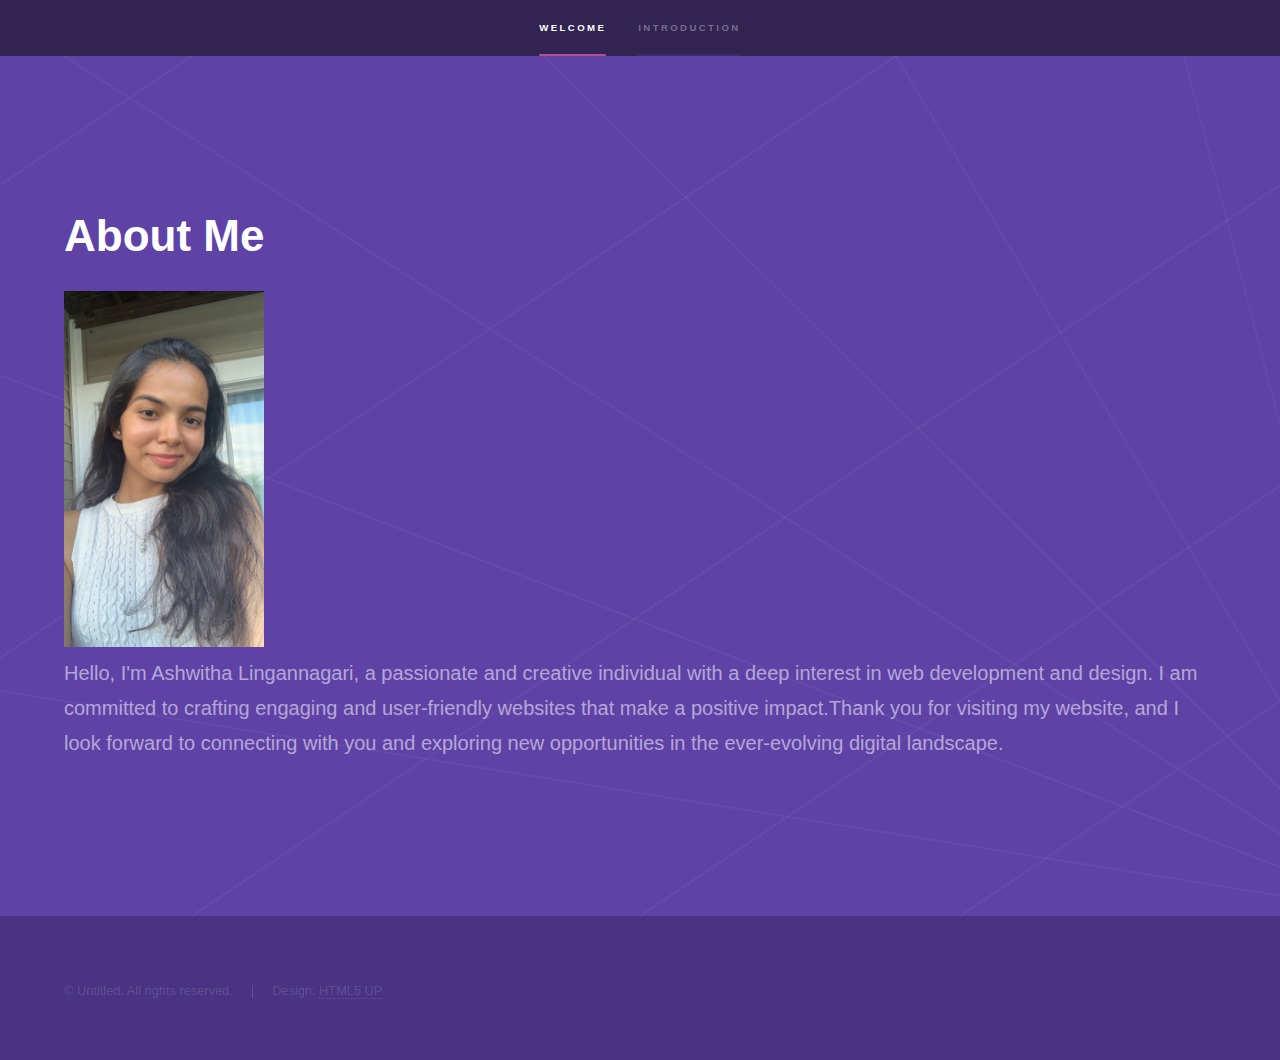
<file: index.html>
<!DOCTYPE HTML>
<html>
	<head>
		<title>My Portfolio</title>
		<meta charset="utf-8" />
		<meta name="viewport" content="width=device-width, initial-scale=1, user-scalable=no" />
		<link rel="stylesheet" href="assets/css/main.css" />
		<noscript><link rel="stylesheet" href="assets/css/noscript.css" /></noscript>
		
	</head>
	<body class="is-preload">

		<!-- Sidebar -->
			<section id="sidebar">
				<div class="inner">
					<nav>
						<ul>
							<li><a href="#intro">Welcome</a></li>
							<li><a href="intoduction.html">Introduction</a></li>

						</ul>
					</nav>
				</div>
			</section>
			

		<!-- Wrapper -->
			<div id="wrapper">

				<!-- Intro -->
					<section id="intro" class="wrapper style1 fullscreen fade-up">
						<div class="inner">
							<h1>About Me </h1>
							<img src="images/MyPic.jpeg" alt="My Picture" width="200" >
							<p>Hello, I'm Ashwitha Lingannagari, a passionate and creative individual with a deep interest in web development and design. I am committed to crafting engaging and user-friendly websites that make a positive impact.Thank you for visiting my website, and I look forward to connecting with you and exploring new opportunities in the ever-evolving digital landscape.</p>
							
							<!-- <ul class="actions">
								<li><a href="intoduction.html" class="button scrolly">My Intro</a></li>
							</ul> -->
						</div>
					</section>

				<!-- One -->
					
				

		<!-- Footer -->
			<footer id="footer" class="wrapper style1-alt">
				<div class="inner">
					<ul class="menu">
						<li>&copy; Untitled. All rights reserved.</li><li>Design: <a href="http://html5up.net">HTML5 UP</a></li>
					</ul>
				</div>
			</footer>

		<!-- Scripts -->
			<script src="assets/js/jquery.min.js"></script>
			<script src="assets/js/jquery.scrollex.min.js"></script>
			<script src="assets/js/jquery.scrolly.min.js"></script>
			<script src="assets/js/browser.min.js"></script>
			<script src="assets/js/breakpoints.min.js"></script>
			<script src="assets/js/util.js"></script>
			<script src="assets/js/main.js"></script>

	</body>
</html>
</file>
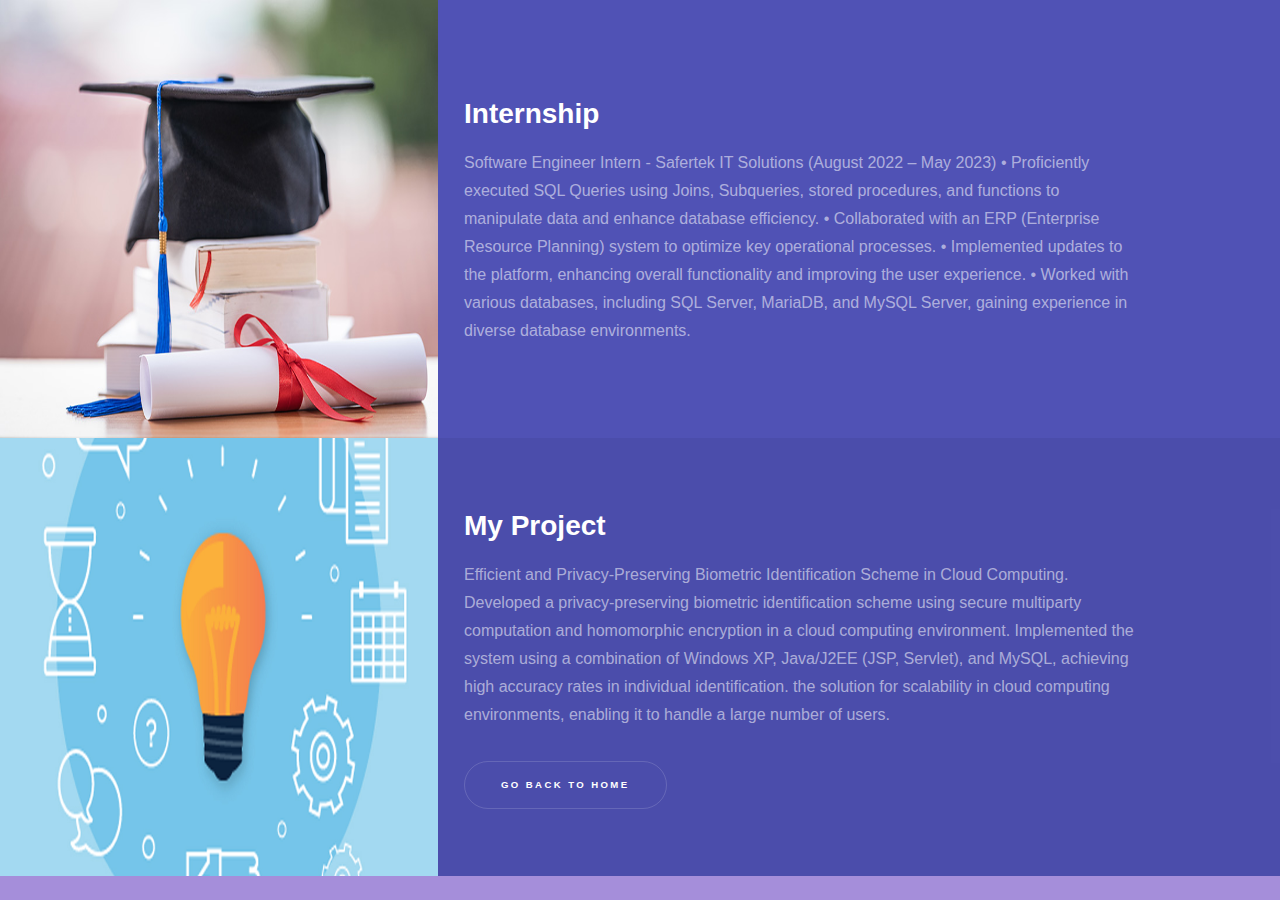
<file: intoduction.html>
<!DOCTYPE html>
<html lang="en">
<head>
    <meta charset="UTF-8">
    <meta name="viewport" content="width=device-width, initial-scale=1.0">
    <link rel="stylesheet" href="assets/css/main.css" />
    <title>My Intro</title>
</head>
<body>
    <section id="one" class="wrapper style2 spotlights">
        <section>
            <a href="#" class="image"><img src="images/image1.jpg" alt="" data-position="center center" /></a>
            <div class="content">
                <div class="inner">
                    <h2>Internship</h2>
                    <p>Software Engineer Intern - Safertek IT Solutions (August 2022 – May 2023)
                        •	Proficiently executed SQL Queries using Joins, Subqueries, stored procedures, and functions to manipulate data and enhance database efficiency.
                        •	Collaborated with an ERP (Enterprise Resource Planning) system to optimize key operational processes.
                        •	Implemented updates to the platform, enhancing overall functionality and improving the user experience.
                        •	Worked with various databases, including SQL Server, MariaDB, and MySQL Server, gaining experience in diverse database environments.
                        </p>
                 
                        
                </div>
            </div>
        </section>
        <section>
            <a href="#" class="image"><img src="images/image2.jpg" alt="" data-position="top center" /></a>
            <div class="content">
                <div class="inner">
                    <h2>My Project</h2>
                    <p>Efficient and Privacy-Preserving Biometric Identification Scheme in Cloud Computing.
                    Developed a privacy-preserving biometric identification scheme using secure multiparty computation and homomorphic encryption in a cloud computing environment.
                    Implemented the system using a combination of Windows XP, Java/J2EE (JSP, Servlet), and MySQL, achieving high accuracy rates in individual identification.
                    the solution for scalability in cloud computing environments, enabling it to handle a large number of users. </p>
                       
                    
                </div>
               <!-- <p><a href="index.html">Go back to Home</a></p> -->
                <ul class="actions">
                    <li><a href="index.html" class="button scrolly">Go back to Home</a></li>
                </ul>
            </div>
        </section>
    </section>


</body>
</html>
</file>
<file: assets/css/noscript.css>
/*
	Hyperspace by HTML5 UP
	html5up.net | @ajlkn
	Free for personal and commercial use under the CCA 3.0 license (html5up.net/license)
*/

/* Spotlights */

	.spotlights > section > .image:before {
		opacity: 0 !important;
	}

	.spotlights > section > .content > .inner {
		-moz-transform: none !important;
		-webkit-transform: none !important;
		-ms-transform: none !important;
		transform: none !important;
		opacity: 1 !important;
	}

/* Wrapper */

	.wrapper > .inner {
		opacity: 1 !important;
		-moz-transform: none !important;
		-webkit-transform: none !important;
		-ms-transform: none !important;
		transform: none !important;
	}

/* Sidebar */

	#sidebar > .inner {
		opacity: 1 !important;
	}

	#sidebar nav > ul > li {
		-moz-transform: none !important;
		-webkit-transform: none !important;
		-ms-transform: none !important;
		transform: none !important;
		opacity: 1 !important;
	}
</file>
<file: assets/css/main.css>
@import url(fontawesome-all.min.css);

/*
	Hyperspace by HTML5 UP
	html5up.net | @ajlkn
	Free for personal and commercial use under the CCA 3.0 license (html5up.net/license)
*/

html, body, div, span, applet, object,
iframe, h1, h2, h3, h4, h5, h6, p, blockquote,
pre, a, abbr, acronym, address, big, cite,
code, del, dfn, em, img, ins, kbd, q, s, samp,
small, strike, strong, sub, sup, tt, var, b,
u, i, center, dl, dt, dd, ol, ul, li, fieldset,
form, label, legend, table, caption, tbody,
tfoot, thead, tr, th, td, article, aside,
canvas, details, embed, figure, figcaption,
footer, header, hgroup, menu, nav, output, ruby,
section, summary, time, mark, audio, video {
	margin: 0;
	padding: 0;
	border: 0;
	font-size: 100%;
	font: inherit;
	vertical-align: baseline;}

article, aside, details, figcaption, figure,
footer, header, hgroup, menu, nav, section {
	display: block;}

body {
	line-height: 1;
}

ol, ul {
	list-style: none;
}

blockquote, q {
	quotes: none;
}

	blockquote:before, blockquote:after, q:before, q:after {
		content: '';
		content: none;
	}

table {
	border-collapse: collapse;
	border-spacing: 0;
}

body {
	-webkit-text-size-adjust: none;
}

mark {
	background-color: transparent;
	color: inherit;
}

input::-moz-focus-inner {
	border: 0;
	padding: 0;
}

input, select, textarea {
	-moz-appearance: none;
	-webkit-appearance: none;
	-ms-appearance: none;
	appearance: none;
}

/* Basic */

	@-ms-viewport {
		width: device-width;
	}

	body {
		-ms-overflow-style: scrollbar;
	}

	@media screen and (max-width: 480px) {

		html, body {
			min-width: 320px;
		}

	}

	html {
		box-sizing: border-box;
	}

	*, *:before, *:after {
		box-sizing: inherit;
	}

	body {
		background: #a58eda;
	}

		body.is-preload *, body.is-preload *:before, body.is-preload *:after {
			-moz-animation: none !important;
			-webkit-animation: none !important;
			-ms-animation: none !important;
			animation: none !important;
			-moz-transition: none !important;
			-webkit-transition: none !important;
			-ms-transition: none !important;
			transition: none !important;
		}

/* Type */

	body, input, select, textarea {
		color: rgba(255, 255, 255, 0.55);
		font-family: Arial, Helvetica, sans-serif;
		font-size: 16.5pt;
		font-weight: normal;
		line-height: 1.75;
	}

		@media screen and (max-width: 1680px) {

			body, input, select, textarea {
				font-size: 13pt;
			}

		}

		@media screen and (max-width: 1280px) {

			body, input, select, textarea {
				font-size: 12pt;
			}

		}

		@media screen and (max-width: 360px) {

			body, input, select, textarea {
				font-size: 11pt;
			}

		}

	a {
		-moz-transition: color 0.2s ease, border-bottom-color 0.2s ease;
		-webkit-transition: color 0.2s ease, border-bottom-color 0.2s ease;
		-ms-transition: color 0.2s ease, border-bottom-color 0.2s ease;
		transition: color 0.2s ease, border-bottom-color 0.2s ease;
		border-bottom: dotted 1px rgba(255, 255, 255, 0.35);
		color: inherit;
		text-decoration: none;
	}

		a:hover {
			border-bottom-color: transparent;
			color: #ffffff;
		}

	strong, b {
		color: #ffffff;
		font-weight: bold;
	}

	em, i {
		font-style: italic;
	}

	p {
		margin: 0 0 2em 0;
	}

	h1, h2, h3, h4, h5, h6 {
		color: #ffffff;
		font-weight: bold;
		line-height: 1.5;
		margin: 0 0 0.5em 0;
	}

		h1 a, h2 a, h3 a, h4 a, h5 a, h6 a {
			color: inherit;
			text-decoration: none;
		}

	h1 {
		font-size: 2.75em;
	}

		h1.major {
			margin: 0 0 1.3em 0;
			position: relative;
			padding-bottom: 0.35em;
		}

			h1.major:after {
				background-image: -moz-linear-gradient(to right, #5e42a6, #b74e91);
				background-image: -webkit-linear-gradient(to right, #5e42a6, #b74e91);
				background-image: -ms-linear-gradient(to right, #5e42a6, #b74e91);
				background-image: linear-gradient(to right, #5e42a6, #b74e91);
				-moz-transition: max-width 0.2s ease;
				-webkit-transition: max-width 0.2s ease;
				-ms-transition: max-width 0.2s ease;
				transition: max-width 0.2s ease;
				border-radius: 0.2em;
				bottom: 0;
				content: '';
				height: 0.05em;
				position: absolute;
				right: 0;
				width: 100%;
			}

	h2 {
		font-size: 1.75em;
	}

	h3 {
		font-size: 1.1em;
	}

	h4 {
		font-size: 1em;
	}

	h5 {
		font-size: 0.8em;
	}

	h6 {
		font-size: 0.6em;
	}

	@media screen and (max-width: 736px) {

		h1 {
			font-size: 2em;
		}

		h2 {
			font-size: 1.25em;
		}

		h3 {
			font-size: 1em;
		}

		h4 {
			font-size: 0.8em;
		}

		h5 {
			font-size: 0.6em;
		}

		h6 {
			font-size: 0.6em;
		}

	}

	sub {
		font-size: 0.8em;
		position: relative;
		top: 0.5em;
	}

	sup {
		font-size: 0.8em;
		position: relative;
		top: -0.5em;
	}

	blockquote {
		border-left: solid 4px rgba(255, 255, 255, 0.15);
		font-style: italic;
		margin: 0 0 2em 0;
		padding: 0.5em 0 0.5em 2em;
	}

	code {
		background: rgba(255, 255, 255, 0.05);
		border-radius: 0.25em;
		border: solid 1px rgba(255, 255, 255, 0.15);
		font-family: "Courier New", monospace;
		font-size: 0.9em;
		margin: 0 0.25em;
		padding: 0.25em 0.65em;
	}

	pre {
		-webkit-overflow-scrolling: touch;
		font-family: "Courier New", monospace;
		font-size: 0.9em;
		margin: 0 0 2em 0;
	}

		pre code {
			display: block;
			line-height: 1.75em;
			padding: 1em 1.5em;
			overflow-x: auto;
		}

	hr {
		border: 0;
		border-bottom: solid 1px rgba(255, 255, 255, 0.15);
		margin: 2em 0;
	}

		hr.major {
			margin: 3em 0;
		}

	.align-left {
		text-align: left;
	}

	.align-center {
		text-align: center;
	}

	.align-right {
		text-align: right;
	}

/* Row */

	.row {
		display: flex;
		flex-wrap: wrap;
		box-sizing: border-box;
		align-items: stretch;
	}

		.row > * {
			box-sizing: border-box;
		}

		.row.gtr-uniform > * > :last-child {
			margin-bottom: 0;
		}

		.row.aln-left {
			justify-content: flex-start;
		}

		.row.aln-center {
			justify-content: center;
		}

		.row.aln-right {
			justify-content: flex-end;
		}

		.row.aln-top {
			align-items: flex-start;
		}

		.row.aln-middle {
			align-items: center;
		}

		.row.aln-bottom {
			align-items: flex-end;
		}

		.row > .imp {
			order: -1;
		}

		.row > .col-1 {
			width: 8.33333%;
		}

		.row > .off-1 {
			margin-left: 8.33333%;
		}

		.row > .col-2 {
			width: 16.66667%;
		}

		.row > .off-2 {
			margin-left: 16.66667%;
		}

		.row > .col-3 {
			width: 25%;
		}

		.row > .off-3 {
			margin-left: 25%;
		}

		.row > .col-4 {
			width: 33.33333%;
		}

		.row > .off-4 {
			margin-left: 33.33333%;
		}

		.row > .col-5 {
			width: 41.66667%;
		}

		.row > .off-5 {
			margin-left: 41.66667%;
		}

		.row > .col-6 {
			width: 50%;
		}

		.row > .off-6 {
			margin-left: 50%;
		}

		.row > .col-7 {
			width: 58.33333%;
		}

		.row > .off-7 {
			margin-left: 58.33333%;
		}

		.row > .col-8 {
			width: 66.66667%;
		}

		.row > .off-8 {
			margin-left: 66.66667%;
		}

		.row > .col-9 {
			width: 75%;
		}

		.row > .off-9 {
			margin-left: 75%;
		}

		.row > .col-10 {
			width: 83.33333%;
		}

		.row > .off-10 {
			margin-left: 83.33333%;
		}

		.row > .col-11 {
			width: 91.66667%;
		}

		.row > .off-11 {
			margin-left: 91.66667%;
		}

		.row > .col-12 {
			width: 100%;
		}

		.row > .off-12 {
			margin-left: 100%;
		}

		.row.gtr-0 {
			margin-top: 0;
			margin-left: 0em;
		}

			.row.gtr-0 > * {
				padding: 0 0 0 0em;
			}

			.row.gtr-0.gtr-uniform {
				margin-top: 0em;
			}

				.row.gtr-0.gtr-uniform > * {
					padding-top: 0em;
				}

		.row.gtr-25 {
			margin-top: 0;
			margin-left: -0.375em;
		}

			.row.gtr-25 > * {
				padding: 0 0 0 0.375em;
			}

			.row.gtr-25.gtr-uniform {
				margin-top: -0.375em;
			}

				.row.gtr-25.gtr-uniform > * {
					padding-top: 0.375em;
				}

		.row.gtr-50 {
			margin-top: 0;
			margin-left: -0.75em;
		}

			.row.gtr-50 > * {
				padding: 0 0 0 0.75em;
			}

			.row.gtr-50.gtr-uniform {
				margin-top: -0.75em;
			}

				.row.gtr-50.gtr-uniform > * {
					padding-top: 0.75em;
				}

		.row {
			margin-top: 0;
			margin-left: -1.5em;
		}

			.row > * {
				padding: 0 0 0 1.5em;
			}

			.row.gtr-uniform {
				margin-top: -1.5em;
			}

				.row.gtr-uniform > * {
					padding-top: 1.5em;
				}

		.row.gtr-150 {
			margin-top: 0;
			margin-left: -2.25em;
		}

			.row.gtr-150 > * {
				padding: 0 0 0 2.25em;
			}

			.row.gtr-150.gtr-uniform {
				margin-top: -2.25em;
			}

				.row.gtr-150.gtr-uniform > * {
					padding-top: 2.25em;
				}

		.row.gtr-200 {
			margin-top: 0;
			margin-left: -3em;
		}

			.row.gtr-200 > * {
				padding: 0 0 0 3em;
			}

			.row.gtr-200.gtr-uniform {
				margin-top: -3em;
			}

				.row.gtr-200.gtr-uniform > * {
					padding-top: 3em;
				}

		@media screen and (max-width: 1680px) {

			.row {
				display: flex;
				flex-wrap: wrap;
				box-sizing: border-box;
				align-items: stretch;
			}

				.row > * {
					box-sizing: border-box;
				}

				.row.gtr-uniform > * > :last-child {
					margin-bottom: 0;
				}

				.row.aln-left {
					justify-content: flex-start;
				}

				.row.aln-center {
					justify-content: center;
				}

				.row.aln-right {
					justify-content: flex-end;
				}

				.row.aln-top {
					align-items: flex-start;
				}

				.row.aln-middle {
					align-items: center;
				}

				.row.aln-bottom {
					align-items: flex-end;
				}

				.row > .imp-xlarge {
					order: -1;
				}

				.row > .col-1-xlarge {
					width: 8.33333%;
				}

				.row > .off-1-xlarge {
					margin-left: 8.33333%;
				}

				.row > .col-2-xlarge {
					width: 16.66667%;
				}

				.row > .off-2-xlarge {
					margin-left: 16.66667%;
				}

				.row > .col-3-xlarge {
					width: 25%;
				}

				.row > .off-3-xlarge {
					margin-left: 25%;
				}

				.row > .col-4-xlarge {
					width: 33.33333%;
				}

				.row > .off-4-xlarge {
					margin-left: 33.33333%;
				}

				.row > .col-5-xlarge {
					width: 41.66667%;
				}

				.row > .off-5-xlarge {
					margin-left: 41.66667%;
				}

				.row > .col-6-xlarge {
					width: 50%;
				}

				.row > .off-6-xlarge {
					margin-left: 50%;
				}

				.row > .col-7-xlarge {
					width: 58.33333%;
				}

				.row > .off-7-xlarge {
					margin-left: 58.33333%;
				}

				.row > .col-8-xlarge {
					width: 66.66667%;
				}

				.row > .off-8-xlarge {
					margin-left: 66.66667%;
				}

				.row > .col-9-xlarge {
					width: 75%;
				}

				.row > .off-9-xlarge {
					margin-left: 75%;
				}

				.row > .col-10-xlarge {
					width: 83.33333%;
				}

				.row > .off-10-xlarge {
					margin-left: 83.33333%;
				}

				.row > .col-11-xlarge {
					width: 91.66667%;
				}

				.row > .off-11-xlarge {
					margin-left: 91.66667%;
				}

				.row > .col-12-xlarge {
					width: 100%;
				}

				.row > .off-12-xlarge {
					margin-left: 100%;
				}

				.row.gtr-0 {
					margin-top: 0;
					margin-left: 0em;
				}

					.row.gtr-0 > * {
						padding: 0 0 0 0em;
					}

					.row.gtr-0.gtr-uniform {
						margin-top: 0em;
					}

						.row.gtr-0.gtr-uniform > * {
							padding-top: 0em;
						}

				.row.gtr-25 {
					margin-top: 0;
					margin-left: -0.375em;
				}

					.row.gtr-25 > * {
						padding: 0 0 0 0.375em;
					}

					.row.gtr-25.gtr-uniform {
						margin-top: -0.375em;
					}

						.row.gtr-25.gtr-uniform > * {
							padding-top: 0.375em;
						}

				.row.gtr-50 {
					margin-top: 0;
					margin-left: -0.75em;
				}

					.row.gtr-50 > * {
						padding: 0 0 0 0.75em;
					}

					.row.gtr-50.gtr-uniform {
						margin-top: -0.75em;
					}

						.row.gtr-50.gtr-uniform > * {
							padding-top: 0.75em;
						}

				.row {
					margin-top: 0;
					margin-left: -1.5em;
				}

					.row > * {
						padding: 0 0 0 1.5em;
					}

					.row.gtr-uniform {
						margin-top: -1.5em;
					}

						.row.gtr-uniform > * {
							padding-top: 1.5em;
						}

				.row.gtr-150 {
					margin-top: 0;
					margin-left: -2.25em;
				}

					.row.gtr-150 > * {
						padding: 0 0 0 2.25em;
					}

					.row.gtr-150.gtr-uniform {
						margin-top: -2.25em;
					}

						.row.gtr-150.gtr-uniform > * {
							padding-top: 2.25em;
						}

				.row.gtr-200 {
					margin-top: 0;
					margin-left: -3em;
				}

					.row.gtr-200 > * {
						padding: 0 0 0 3em;
					}

					.row.gtr-200.gtr-uniform {
						margin-top: -3em;
					}

						.row.gtr-200.gtr-uniform > * {
							padding-top: 3em;
						}

		}

		@media screen and (max-width: 1280px) {

			.row {
				display: flex;
				flex-wrap: wrap;
				box-sizing: border-box;
				align-items: stretch;
			}

				.row > * {
					box-sizing: border-box;
				}

				.row.gtr-uniform > * > :last-child {
					margin-bottom: 0;
				}

				.row.aln-left {
					justify-content: flex-start;
				}

				.row.aln-center {
					justify-content: center;
				}

				.row.aln-right {
					justify-content: flex-end;
				}

				.row.aln-top {
					align-items: flex-start;
				}

				.row.aln-middle {
					align-items: center;
				}

				.row.aln-bottom {
					align-items: flex-end;
				}

				.row > .imp-large {
					order: -1;
				}

				.row > .col-1-large {
					width: 8.33333%;
				}

				.row > .off-1-large {
					margin-left: 8.33333%;
				}

				.row > .col-2-large {
					width: 16.66667%;
				}

				.row > .off-2-large {
					margin-left: 16.66667%;
				}

				.row > .col-3-large {
					width: 25%;
				}

				.row > .off-3-large {
					margin-left: 25%;
				}

				.row > .col-4-large {
					width: 33.33333%;
				}

				.row > .off-4-large {
					margin-left: 33.33333%;
				}

				.row > .col-5-large {
					width: 41.66667%;
				}

				.row > .off-5-large {
					margin-left: 41.66667%;
				}

				.row > .col-6-large {
					width: 50%;
				}

				.row > .off-6-large {
					margin-left: 50%;
				}

				.row > .col-7-large {
					width: 58.33333%;
				}

				.row > .off-7-large {
					margin-left: 58.33333%;
				}

				.row > .col-8-large {
					width: 66.66667%;
				}

				.row > .off-8-large {
					margin-left: 66.66667%;
				}

				.row > .col-9-large {
					width: 75%;
				}

				.row > .off-9-large {
					margin-left: 75%;
				}

				.row > .col-10-large {
					width: 83.33333%;
				}

				.row > .off-10-large {
					margin-left: 83.33333%;
				}

				.row > .col-11-large {
					width: 91.66667%;
				}

				.row > .off-11-large {
					margin-left: 91.66667%;
				}

				.row > .col-12-large {
					width: 100%;
				}

				.row > .off-12-large {
					margin-left: 100%;
				}

				.row.gtr-0 {
					margin-top: 0;
					margin-left: 0em;
				}

					.row.gtr-0 > * {
						padding: 0 0 0 0em;
					}

					.row.gtr-0.gtr-uniform {
						margin-top: 0em;
					}

						.row.gtr-0.gtr-uniform > * {
							padding-top: 0em;
						}

				.row.gtr-25 {
					margin-top: 0;
					margin-left: -0.375em;
				}

					.row.gtr-25 > * {
						padding: 0 0 0 0.375em;
					}

					.row.gtr-25.gtr-uniform {
						margin-top: -0.375em;
					}

						.row.gtr-25.gtr-uniform > * {
							padding-top: 0.375em;
						}

				.row.gtr-50 {
					margin-top: 0;
					margin-left: -0.75em;
				}

					.row.gtr-50 > * {
						padding: 0 0 0 0.75em;
					}

					.row.gtr-50.gtr-uniform {
						margin-top: -0.75em;
					}

						.row.gtr-50.gtr-uniform > * {
							padding-top: 0.75em;
						}

				.row {
					margin-top: 0;
					margin-left: -1.5em;
				}

					.row > * {
						padding: 0 0 0 1.5em;
					}

					.row.gtr-uniform {
						margin-top: -1.5em;
					}

						.row.gtr-uniform > * {
							padding-top: 1.5em;
						}

				.row.gtr-150 {
					margin-top: 0;
					margin-left: -2.25em;
				}

					.row.gtr-150 > * {
						padding: 0 0 0 2.25em;
					}

					.row.gtr-150.gtr-uniform {
						margin-top: -2.25em;
					}

						.row.gtr-150.gtr-uniform > * {
							padding-top: 2.25em;
						}

				.row.gtr-200 {
					margin-top: 0;
					margin-left: -3em;
				}

					.row.gtr-200 > * {
						padding: 0 0 0 3em;
					}

					.row.gtr-200.gtr-uniform {
						margin-top: -3em;
					}

						.row.gtr-200.gtr-uniform > * {
							padding-top: 3em;
						}

		}

		@media screen and (max-width: 980px) {

			.row {
				display: flex;
				flex-wrap: wrap;
				box-sizing: border-box;
				align-items: stretch;
			}

				.row > * {
					box-sizing: border-box;
				}

				.row.gtr-uniform > * > :last-child {
					margin-bottom: 0;
				}

				.row.aln-left {
					justify-content: flex-start;
				}

				.row.aln-center {
					justify-content: center;
				}

				.row.aln-right {
					justify-content: flex-end;
				}

				.row.aln-top {
					align-items: flex-start;
				}

				.row.aln-middle {
					align-items: center;
				}

				.row.aln-bottom {
					align-items: flex-end;
				}

				.row > .imp-medium {
					order: -1;
				}

				.row > .col-1-medium {
					width: 8.33333%;
				}

				.row > .off-1-medium {
					margin-left: 8.33333%;
				}

				.row > .col-2-medium {
					width: 16.66667%;
				}

				.row > .off-2-medium {
					margin-left: 16.66667%;
				}

				.row > .col-3-medium {
					width: 25%;
				}

				.row > .off-3-medium {
					margin-left: 25%;
				}

				.row > .col-4-medium {
					width: 33.33333%;
				}

				.row > .off-4-medium {
					margin-left: 33.33333%;
				}

				.row > .col-5-medium {
					width: 41.66667%;
				}

				.row > .off-5-medium {
					margin-left: 41.66667%;
				}

				.row > .col-6-medium {
					width: 50%;
				}

				.row > .off-6-medium {
					margin-left: 50%;
				}

				.row > .col-7-medium {
					width: 58.33333%;
				}

				.row > .off-7-medium {
					margin-left: 58.33333%;
				}

				.row > .col-8-medium {
					width: 66.66667%;
				}

				.row > .off-8-medium {
					margin-left: 66.66667%;
				}

				.row > .col-9-medium {
					width: 75%;
				}

				.row > .off-9-medium {
					margin-left: 75%;
				}

				.row > .col-10-medium {
					width: 83.33333%;
				}

				.row > .off-10-medium {
					margin-left: 83.33333%;
				}

				.row > .col-11-medium {
					width: 91.66667%;
				}

				.row > .off-11-medium {
					margin-left: 91.66667%;
				}

				.row > .col-12-medium {
					width: 100%;
				}

				.row > .off-12-medium {
					margin-left: 100%;
				}

				.row.gtr-0 {
					margin-top: 0;
					margin-left: 0em;
				}

					.row.gtr-0 > * {
						padding: 0 0 0 0em;
					}

					.row.gtr-0.gtr-uniform {
						margin-top: 0em;
					}

						.row.gtr-0.gtr-uniform > * {
							padding-top: 0em;
						}

				.row.gtr-25 {
					margin-top: 0;
					margin-left: -0.375em;
				}

					.row.gtr-25 > * {
						padding: 0 0 0 0.375em;
					}

					.row.gtr-25.gtr-uniform {
						margin-top: -0.375em;
					}

						.row.gtr-25.gtr-uniform > * {
							padding-top: 0.375em;
						}

				.row.gtr-50 {
					margin-top: 0;
					margin-left: -0.75em;
				}

					.row.gtr-50 > * {
						padding: 0 0 0 0.75em;
					}

					.row.gtr-50.gtr-uniform {
						margin-top: -0.75em;
					}

						.row.gtr-50.gtr-uniform > * {
							padding-top: 0.75em;
						}

				.row {
					margin-top: 0;
					margin-left: -1.5em;
				}

					.row > * {
						padding: 0 0 0 1.5em;
					}

					.row.gtr-uniform {
						margin-top: -1.5em;
					}

						.row.gtr-uniform > * {
							padding-top: 1.5em;
						}

				.row.gtr-150 {
					margin-top: 0;
					margin-left: -2.25em;
				}

					.row.gtr-150 > * {
						padding: 0 0 0 2.25em;
					}

					.row.gtr-150.gtr-uniform {
						margin-top: -2.25em;
					}

						.row.gtr-150.gtr-uniform > * {
							padding-top: 2.25em;
						}

				.row.gtr-200 {
					margin-top: 0;
					margin-left: -3em;
				}

					.row.gtr-200 > * {
						padding: 0 0 0 3em;
					}

					.row.gtr-200.gtr-uniform {
						margin-top: -3em;
					}

						.row.gtr-200.gtr-uniform > * {
							padding-top: 3em;
						}

		}

		@media screen and (max-width: 736px) {

			.row {
				display: flex;
				flex-wrap: wrap;
				box-sizing: border-box;
				align-items: stretch;
			}

				.row > * {
					box-sizing: border-box;
				}

				.row.gtr-uniform > * > :last-child {
					margin-bottom: 0;
				}

				.row.aln-left {
					justify-content: flex-start;
				}

				.row.aln-center {
					justify-content: center;
				}

				.row.aln-right {
					justify-content: flex-end;
				}

				.row.aln-top {
					align-items: flex-start;
				}

				.row.aln-middle {
					align-items: center;
				}

				.row.aln-bottom {
					align-items: flex-end;
				}

				.row > .imp-small {
					order: -1;
				}

				.row > .col-1-small {
					width: 8.33333%;
				}

				.row > .off-1-small {
					margin-left: 8.33333%;
				}

				.row > .col-2-small {
					width: 16.66667%;
				}

				.row > .off-2-small {
					margin-left: 16.66667%;
				}

				.row > .col-3-small {
					width: 25%;
				}

				.row > .off-3-small {
					margin-left: 25%;
				}

				.row > .col-4-small {
					width: 33.33333%;
				}

				.row > .off-4-small {
					margin-left: 33.33333%;
				}

				.row > .col-5-small {
					width: 41.66667%;
				}

				.row > .off-5-small {
					margin-left: 41.66667%;
				}

				.row > .col-6-small {
					width: 50%;
				}

				.row > .off-6-small {
					margin-left: 50%;
				}

				.row > .col-7-small {
					width: 58.33333%;
				}

				.row > .off-7-small {
					margin-left: 58.33333%;
				}

				.row > .col-8-small {
					width: 66.66667%;
				}

				.row > .off-8-small {
					margin-left: 66.66667%;
				}

				.row > .col-9-small {
					width: 75%;
				}

				.row > .off-9-small {
					margin-left: 75%;
				}

				.row > .col-10-small {
					width: 83.33333%;
				}

				.row > .off-10-small {
					margin-left: 83.33333%;
				}

				.row > .col-11-small {
					width: 91.66667%;
				}

				.row > .off-11-small {
					margin-left: 91.66667%;
				}

				.row > .col-12-small {
					width: 100%;
				}

				.row > .off-12-small {
					margin-left: 100%;
				}

				.row.gtr-0 {
					margin-top: 0;
					margin-left: 0em;
				}

					.row.gtr-0 > * {
						padding: 0 0 0 0em;
					}

					.row.gtr-0.gtr-uniform {
						margin-top: 0em;
					}

						.row.gtr-0.gtr-uniform > * {
							padding-top: 0em;
						}

				.row.gtr-25 {
					margin-top: 0;
					margin-left: -0.375em;
				}

					.row.gtr-25 > * {
						padding: 0 0 0 0.375em;
					}

					.row.gtr-25.gtr-uniform {
						margin-top: -0.375em;
					}

						.row.gtr-25.gtr-uniform > * {
							padding-top: 0.375em;
						}

				.row.gtr-50 {
					margin-top: 0;
					margin-left: -0.75em;
				}

					.row.gtr-50 > * {
						padding: 0 0 0 0.75em;
					}

					.row.gtr-50.gtr-uniform {
						margin-top: -0.75em;
					}

						.row.gtr-50.gtr-uniform > * {
							padding-top: 0.75em;
						}

				.row {
					margin-top: 0;
					margin-left: -1.5em;
				}

					.row > * {
						padding: 0 0 0 1.5em;
					}

					.row.gtr-uniform {
						margin-top: -1.5em;
					}

						.row.gtr-uniform > * {
							padding-top: 1.5em;
						}

				.row.gtr-150 {
					margin-top: 0;
					margin-left: -2.25em;
				}

					.row.gtr-150 > * {
						padding: 0 0 0 2.25em;
					}

					.row.gtr-150.gtr-uniform {
						margin-top: -2.25em;
					}

						.row.gtr-150.gtr-uniform > * {
							padding-top: 2.25em;
						}

				.row.gtr-200 {
					margin-top: 0;
					margin-left: -3em;
				}

					.row.gtr-200 > * {
						padding: 0 0 0 3em;
					}

					.row.gtr-200.gtr-uniform {
						margin-top: -3em;
					}

						.row.gtr-200.gtr-uniform > * {
							padding-top: 3em;
						}

		}

		@media screen and (max-width: 480px) {

			.row {
				display: flex;
				flex-wrap: wrap;
				box-sizing: border-box;
				align-items: stretch;
			}

				.row > * {
					box-sizing: border-box;
				}

				.row.gtr-uniform > * > :last-child {
					margin-bottom: 0;
				}

				.row.aln-left {
					justify-content: flex-start;
				}

				.row.aln-center {
					justify-content: center;
				}

				.row.aln-right {
					justify-content: flex-end;
				}

				.row.aln-top {
					align-items: flex-start;
				}

				.row.aln-middle {
					align-items: center;
				}

				.row.aln-bottom {
					align-items: flex-end;
				}

				.row > .imp-xsmall {
					order: -1;
				}

				.row > .col-1-xsmall {
					width: 8.33333%;
				}

				.row > .off-1-xsmall {
					margin-left: 8.33333%;
				}

				.row > .col-2-xsmall {
					width: 16.66667%;
				}

				.row > .off-2-xsmall {
					margin-left: 16.66667%;
				}

				.row > .col-3-xsmall {
					width: 25%;
				}

				.row > .off-3-xsmall {
					margin-left: 25%;
				}

				.row > .col-4-xsmall {
					width: 33.33333%;
				}

				.row > .off-4-xsmall {
					margin-left: 33.33333%;
				}

				.row > .col-5-xsmall {
					width: 41.66667%;
				}

				.row > .off-5-xsmall {
					margin-left: 41.66667%;
				}

				.row > .col-6-xsmall {
					width: 50%;
				}

				.row > .off-6-xsmall {
					margin-left: 50%;
				}

				.row > .col-7-xsmall {
					width: 58.33333%;
				}

				.row > .off-7-xsmall {
					margin-left: 58.33333%;
				}

				.row > .col-8-xsmall {
					width: 66.66667%;
				}

				.row > .off-8-xsmall {
					margin-left: 66.66667%;
				}

				.row > .col-9-xsmall {
					width: 75%;
				}

				.row > .off-9-xsmall {
					margin-left: 75%;
				}

				.row > .col-10-xsmall {
					width: 83.33333%;
				}

				.row > .off-10-xsmall {
					margin-left: 83.33333%;
				}

				.row > .col-11-xsmall {
					width: 91.66667%;
				}

				.row > .off-11-xsmall {
					margin-left: 91.66667%;
				}

				.row > .col-12-xsmall {
					width: 100%;
				}

				.row > .off-12-xsmall {
					margin-left: 100%;
				}

				.row.gtr-0 {
					margin-top: 0;
					margin-left: 0em;
				}

					.row.gtr-0 > * {
						padding: 0 0 0 0em;
					}

					.row.gtr-0.gtr-uniform {
						margin-top: 0em;
					}

						.row.gtr-0.gtr-uniform > * {
							padding-top: 0em;
						}

				.row.gtr-25 {
					margin-top: 0;
					margin-left: -0.375em;
				}

					.row.gtr-25 > * {
						padding: 0 0 0 0.375em;
					}

					.row.gtr-25.gtr-uniform {
						margin-top: -0.375em;
					}

						.row.gtr-25.gtr-uniform > * {
							padding-top: 0.375em;
						}

				.row.gtr-50 {
					margin-top: 0;
					margin-left: -0.75em;
				}

					.row.gtr-50 > * {
						padding: 0 0 0 0.75em;
					}

					.row.gtr-50.gtr-uniform {
						margin-top: -0.75em;
					}

						.row.gtr-50.gtr-uniform > * {
							padding-top: 0.75em;
						}

				.row {
					margin-top: 0;
					margin-left: -1.5em;
				}

					.row > * {
						padding: 0 0 0 1.5em;
					}

					.row.gtr-uniform {
						margin-top: -1.5em;
					}

						.row.gtr-uniform > * {
							padding-top: 1.5em;
						}

				.row.gtr-150 {
					margin-top: 0;
					margin-left: -2.25em;
				}

					.row.gtr-150 > * {
						padding: 0 0 0 2.25em;
					}

					.row.gtr-150.gtr-uniform {
						margin-top: -2.25em;
					}

						.row.gtr-150.gtr-uniform > * {
							padding-top: 2.25em;
						}

				.row.gtr-200 {
					margin-top: 0;
					margin-left: -3em;
				}

					.row.gtr-200 > * {
						padding: 0 0 0 3em;
					}

					.row.gtr-200.gtr-uniform {
						margin-top: -3em;
					}

						.row.gtr-200.gtr-uniform > * {
							padding-top: 3em;
						}

		}

/* Box */

	.box {
		border-radius: 0.25em;
		border: solid 1px rgba(255, 255, 255, 0.15);
		margin-bottom: 2em;
		padding: 1.5em;
	}

		.box > :last-child,
		.box > :last-child > :last-child,
		.box > :last-child > :last-child > :last-child {
			margin-bottom: 0;
		}

		.box.alt {
			border: 0;
			border-radius: 0;
			padding: 0;
		}

/* Button */

	input[type="submit"],
	input[type="reset"],
	input[type="button"],
	button,
	.button {
		-moz-appearance: none;
		-webkit-appearance: none;
		-ms-appearance: none;
		appearance: none;
		-moz-transition: border-color 0.2s ease;
		-webkit-transition: border-color 0.2s ease;
		-ms-transition: border-color 0.2s ease;
		transition: border-color 0.2s ease;
		background-color: transparent;
		border: solid 1px !important;
		border-color: rgba(255, 255, 255, 0.15) !important;
		border-radius: 3em;
		color: #ffffff !important;
		cursor: pointer;
		display: inline-block;
		font-size: 0.6em;
		font-weight: bold;
		height: calc(4.75em + 2px);
		letter-spacing: 0.25em;
		line-height: 4.75em;
		outline: 0;
		padding: 0 3.75em;
		position: relative;
		text-align: center;
		text-decoration: none;
		text-transform: uppercase;
		white-space: nowrap;
	}

		input[type="submit"]:after,
		input[type="reset"]:after,
		input[type="button"]:after,
		button:after,
		.button:after {
			-moz-transform: scale(0.25);
			-webkit-transform: scale(0.25);
			-ms-transform: scale(0.25);
			transform: scale(0.25);
			pointer-events: none;
			-moz-transition: opacity 0.2s ease, -moz-transform 0.2s ease;
			-webkit-transition: opacity 0.2s ease, -webkit-transform 0.2s ease;
			-ms-transition: opacity 0.2s ease, -ms-transform 0.2s ease;
			transition: opacity 0.2s ease, transform 0.2s ease;
			background: #ffffff;
			border-radius: 3em;
			content: '';
			height: 100%;
			left: 0;
			opacity: 0;
			position: absolute;
			top: 0;
			width: 100%;
		}

		input[type="submit"].icon:before,
		input[type="reset"].icon:before,
		input[type="button"].icon:before,
		button.icon:before,
		.button.icon:before {
			margin-right: 0.75em;
		}

		input[type="submit"].fit,
		input[type="reset"].fit,
		input[type="button"].fit,
		button.fit,
		.button.fit {
			width: 100%;
		}

		input[type="submit"].small,
		input[type="reset"].small,
		input[type="button"].small,
		button.small,
		.button.small {
			font-size: 0.4em;
		}

		input[type="submit"].large,
		input[type="reset"].large,
		input[type="button"].large,
		button.large,
		.button.large {
			font-size: 0.8em;
		}

		input[type="submit"].primary,
		input[type="reset"].primary,
		input[type="button"].primary,
		button.primary,
		.button.primary {
			background-color: #ffffff;
			color: #312450 !important;
		}

			input[type="submit"].primary:after,
			input[type="reset"].primary:after,
			input[type="button"].primary:after,
			button.primary:after,
			.button.primary:after {
				display: none;
			}

		input[type="submit"].disabled, input[type="submit"]:disabled,
		input[type="reset"].disabled,
		input[type="reset"]:disabled,
		input[type="button"].disabled,
		input[type="button"]:disabled,
		button.disabled,
		button:disabled,
		.button.disabled,
		.button:disabled {
			cursor: default;
			opacity: 0.5;
			pointer-events: none;
		}

		input[type="submit"]:hover,
		input[type="reset"]:hover,
		input[type="button"]:hover,
		button:hover,
		.button:hover {
			border-color: rgba(255, 255, 255, 0.55) !important;
		}

			input[type="submit"]:hover:after,
			input[type="reset"]:hover:after,
			input[type="button"]:hover:after,
			button:hover:after,
			.button:hover:after {
				opacity: 0.05;
				-moz-transform: scale(1);
				-webkit-transform: scale(1);
				-ms-transform: scale(1);
				transform: scale(1);
			}

			input[type="submit"]:hover:active,
			input[type="reset"]:hover:active,
			input[type="button"]:hover:active,
			button:hover:active,
			.button:hover:active {
				border-color: #ffffff !important;
			}

				input[type="submit"]:hover:active:after,
				input[type="reset"]:hover:active:after,
				input[type="button"]:hover:active:after,
				button:hover:active:after,
				.button:hover:active:after {
					opacity: 0.1;
				}

/* Features */

	.features {
		display: -moz-flex;
		display: -webkit-flex;
		display: -ms-flex;
		display: flex;
		-moz-flex-wrap: wrap;
		-webkit-flex-wrap: wrap;
		-ms-flex-wrap: wrap;
		flex-wrap: wrap;
		border-radius: 0.25em;
		border: solid 1px rgba(255, 255, 255, 0.15);
		background: rgba(255, 255, 255, 0.05);
		margin: 0 0 2em 0;
	}

		.features section {
			padding: 3.5em 3em 1em 7em ;
			width: 50%;
			border-top: solid 1px rgba(255, 255, 255, 0.15);
			position: relative;
		}

			.features section:nth-child(-n + 2) {
				border-top-width: 0;
			}

			.features section:nth-child(2n) {
				border-left: solid 1px rgba(255, 255, 255, 0.15);
			}

			.features section .icon {
				-moz-transition: opacity 0.5s ease, -moz-transform 0.5s ease;
				-webkit-transition: opacity 0.5s ease, -webkit-transform 0.5s ease;
				-ms-transition: opacity 0.5s ease, -ms-transform 0.5s ease;
				transition: opacity 0.5s ease, transform 0.5s ease;
				-moz-transition-delay: 1s;
				-webkit-transition-delay: 1s;
				-ms-transition-delay: 1s;
				transition-delay: 1s;
				-moz-transform: scale(1);
				-webkit-transform: scale(1);
				-ms-transform: scale(1);
				transform: scale(1);
				position: absolute;
				left: 3em;
				top: 3em;
				opacity: 1;
			}

			.features section:nth-child(1) .icon {
				-moz-transition-delay: 0.15s;
				-webkit-transition-delay: 0.15s;
				-ms-transition-delay: 0.15s;
				transition-delay: 0.15s;
			}

			.features section:nth-child(2) .icon {
				-moz-transition-delay: 0.3s;
				-webkit-transition-delay: 0.3s;
				-ms-transition-delay: 0.3s;
				transition-delay: 0.3s;
			}

			.features section:nth-child(3) .icon {
				-moz-transition-delay: 0.45s;
				-webkit-transition-delay: 0.45s;
				-ms-transition-delay: 0.45s;
				transition-delay: 0.45s;
			}

			.features section:nth-child(4) .icon {
				-moz-transition-delay: 0.6s;
				-webkit-transition-delay: 0.6s;
				-ms-transition-delay: 0.6s;
				transition-delay: 0.6s;
			}

			.features section:nth-child(5) .icon {
				-moz-transition-delay: 0.75s;
				-webkit-transition-delay: 0.75s;
				-ms-transition-delay: 0.75s;
				transition-delay: 0.75s;
			}

			.features section:nth-child(6) .icon {
				-moz-transition-delay: 0.9s;
				-webkit-transition-delay: 0.9s;
				-ms-transition-delay: 0.9s;
				transition-delay: 0.9s;
			}

			.features section:nth-child(7) .icon {
				-moz-transition-delay: 1.05s;
				-webkit-transition-delay: 1.05s;
				-ms-transition-delay: 1.05s;
				transition-delay: 1.05s;
			}

			.features section:nth-child(8) .icon {
				-moz-transition-delay: 1.2s;
				-webkit-transition-delay: 1.2s;
				-ms-transition-delay: 1.2s;
				transition-delay: 1.2s;
			}

			.features section:nth-child(9) .icon {
				-moz-transition-delay: 1.35s;
				-webkit-transition-delay: 1.35s;
				-ms-transition-delay: 1.35s;
				transition-delay: 1.35s;
			}

			.features section:nth-child(10) .icon {
				-moz-transition-delay: 1.5s;
				-webkit-transition-delay: 1.5s;
				-ms-transition-delay: 1.5s;
				transition-delay: 1.5s;
			}

			.features section:nth-child(11) .icon {
				-moz-transition-delay: 1.65s;
				-webkit-transition-delay: 1.65s;
				-ms-transition-delay: 1.65s;
				transition-delay: 1.65s;
			}

			.features section:nth-child(12) .icon {
				-moz-transition-delay: 1.8s;
				-webkit-transition-delay: 1.8s;
				-ms-transition-delay: 1.8s;
				transition-delay: 1.8s;
			}

			.features section:nth-child(13) .icon {
				-moz-transition-delay: 1.95s;
				-webkit-transition-delay: 1.95s;
				-ms-transition-delay: 1.95s;
				transition-delay: 1.95s;
			}

			.features section:nth-child(14) .icon {
				-moz-transition-delay: 2.1s;
				-webkit-transition-delay: 2.1s;
				-ms-transition-delay: 2.1s;
				transition-delay: 2.1s;
			}

			.features section:nth-child(15) .icon {
				-moz-transition-delay: 2.25s;
				-webkit-transition-delay: 2.25s;
				-ms-transition-delay: 2.25s;
				transition-delay: 2.25s;
			}

			.features section:nth-child(16) .icon {
				-moz-transition-delay: 2.4s;
				-webkit-transition-delay: 2.4s;
				-ms-transition-delay: 2.4s;
				transition-delay: 2.4s;
			}

			.features section:nth-child(17) .icon {
				-moz-transition-delay: 2.55s;
				-webkit-transition-delay: 2.55s;
				-ms-transition-delay: 2.55s;
				transition-delay: 2.55s;
			}

			.features section:nth-child(18) .icon {
				-moz-transition-delay: 2.7s;
				-webkit-transition-delay: 2.7s;
				-ms-transition-delay: 2.7s;
				transition-delay: 2.7s;
			}

			.features section:nth-child(19) .icon {
				-moz-transition-delay: 2.85s;
				-webkit-transition-delay: 2.85s;
				-ms-transition-delay: 2.85s;
				transition-delay: 2.85s;
			}

			.features section:nth-child(20) .icon {
				-moz-transition-delay: 3s;
				-webkit-transition-delay: 3s;
				-ms-transition-delay: 3s;
				transition-delay: 3s;
			}

		.features.inactive section .icon {
			-moz-transform: scale(0.5);
			-webkit-transform: scale(0.5);
			-ms-transform: scale(0.5);
			transform: scale(0.5);
			opacity: 0;
		}

		@media screen and (max-width: 980px) {

			.features {
				display: block;
			}

				.features section {
					border-top-width: 1px !important;
					border-left-width: 0 !important;
					width: 100%;
				}

					.features section:first-child {
						border-top-width: 0 !important;
					}

		}

		@media screen and (max-width: 736px) {

			.features section {
				padding: 2.5em 1.5em 0.1em 5.5em ;
			}

				.features section .icon {
					left: 1.5em;
					top: 2em;
				}

		}

		@media screen and (max-width: 480px) {

			.features section {
				padding: 2em 1.5em 0.1em 1.5em ;
			}

				.features section .icon {
					left: 0;
					position: relative;
					top: 0;
				}

		}

/* Form */

	form {
		margin: 0 0 2em 0;
	}

		form > :last-child {
			margin-bottom: 0;
		}

		form > .fields {
			display: -moz-flex;
			display: -webkit-flex;
			display: -ms-flex;
			display: flex;
			-moz-flex-wrap: wrap;
			-webkit-flex-wrap: wrap;
			-ms-flex-wrap: wrap;
			flex-wrap: wrap;
			width: calc(100% + 3em);
			margin: -1.5em 0 2em -1.5em;
		}

			form > .fields > .field {
				-moz-flex-grow: 0;
				-webkit-flex-grow: 0;
				-ms-flex-grow: 0;
				flex-grow: 0;
				-moz-flex-shrink: 0;
				-webkit-flex-shrink: 0;
				-ms-flex-shrink: 0;
				flex-shrink: 0;
				padding: 1.5em 0 0 1.5em;
				width: calc(100% - 1.5em);
			}

				form > .fields > .field.half {
					width: calc(50% - 0.75em);
				}

				form > .fields > .field.third {
					width: calc(100%/3 - 0.5em);
				}

				form > .fields > .field.quarter {
					width: calc(25% - 0.375em);
				}

		@media screen and (max-width: 480px) {

			form > .fields {
				width: calc(100% + 3em);
				margin: -1.5em 0 2em -1.5em;
			}

				form > .fields > .field {
					padding: 1.5em 0 0 1.5em;
					width: calc(100% - 1.5em);
				}

					form > .fields > .field.half {
						width: calc(100% - 1.5em);
					}

					form > .fields > .field.third {
						width: calc(100% - 1.5em);
					}

					form > .fields > .field.quarter {
						width: calc(100% - 1.5em);
					}

		}

	label {
		color: #ffffff;
		font-weight: bold;
		line-height: 1.5;
		margin: 0 0 0.7em 0;
		display: block;
		font-size: 1.1em;
	}

	input[type="text"],
	input[type="password"],
	input[type="email"],
	input[type="tel"],
	select,
	textarea {
		-moz-appearance: none;
		-webkit-appearance: none;
		-ms-appearance: none;
		appearance: none;
		background: rgba(255, 255, 255, 0.05);
		border-radius: 0.25em;
		border: none;
		border: solid 1px rgba(255, 255, 255, 0.15);
		color: inherit;
		display: block;
		outline: 0;
		padding: 0 1em;
		text-decoration: none;
		width: 100%;
	}

		input[type="text"]:invalid,
		input[type="password"]:invalid,
		input[type="email"]:invalid,
		input[type="tel"]:invalid,
		select:invalid,
		textarea:invalid {
			box-shadow: none;
		}

		input[type="text"]:focus,
		input[type="password"]:focus,
		input[type="email"]:focus,
		input[type="tel"]:focus,
		select:focus,
		textarea:focus {
			border-color: #ffffff;
			box-shadow: 0 0 0 1px #ffffff;
		}

	select {
		background-image: url("data:image/svg+xml;charset=utf8,%3Csvg xmlns='http://www.w3.org/2000/svg' width='40' height='40' preserveAspectRatio='none' viewBox='0 0 40 40'%3E%3Cpath d='M9.4,12.3l10.4,10.4l10.4-10.4c0.2-0.2,0.5-0.4,0.9-0.4c0.3,0,0.6,0.1,0.9,0.4l3.3,3.3c0.2,0.2,0.4,0.5,0.4,0.9 c0,0.4-0.1,0.6-0.4,0.9L20.7,31.9c-0.2,0.2-0.5,0.4-0.9,0.4c-0.3,0-0.6-0.1-0.9-0.4L4.3,17.3c-0.2-0.2-0.4-0.5-0.4-0.9 c0-0.4,0.1-0.6,0.4-0.9l3.3-3.3c0.2-0.2,0.5-0.4,0.9-0.4S9.1,12.1,9.4,12.3z' fill='rgba(255, 255, 255, 0.15)' /%3E%3C/svg%3E");
		background-size: 1.25rem;
		background-repeat: no-repeat;
		background-position: calc(100% - 1rem) center;
		height: 2.75em;
		padding-right: 2.75em;
		text-overflow: ellipsis;
	}

		select option {
			color: #ffffff;
			background: #312450;
		}

		select:focus::-ms-value {
			background-color: transparent;
		}

		select::-ms-expand {
			display: none;
		}

	input[type="text"],
	input[type="password"],
	input[type="email"],
	select {
		height: 2.75em;
	}

	textarea {
		padding: 0.75em 1em;
	}

		body.is-ie textarea {
			min-height: 10em;
		}

	input[type="checkbox"],
	input[type="radio"] {
		-moz-appearance: none;
		-webkit-appearance: none;
		-ms-appearance: none;
		appearance: none;
		display: block;
		float: left;
		margin-right: -2em;
		opacity: 0;
		width: 1em;
		z-index: -1;
	}

		input[type="checkbox"] + label,
		input[type="radio"] + label {
			text-decoration: none;
			color: rgba(255, 255, 255, 0.55);
			cursor: pointer;
			display: inline-block;
			font-size: 1em;
			font-weight: normal;
			padding-left: 2.4em;
			padding-right: 0.75em;
			position: relative;
		}

			input[type="checkbox"] + label:before,
			input[type="radio"] + label:before {
				-moz-osx-font-smoothing: grayscale;
				-webkit-font-smoothing: antialiased;
				display: inline-block;
				font-style: normal;
				font-variant: normal;
				text-rendering: auto;
				line-height: 1;
				text-transform: none !important;
				font-family: 'Font Awesome 5 Free';
				font-weight: 900;
			}

			input[type="checkbox"] + label:before,
			input[type="radio"] + label:before {
				background: rgba(255, 255, 255, 0.05);
				border-radius: 0.25em;
				border: solid 1px rgba(255, 255, 255, 0.15);
				content: '';
				display: inline-block;
				font-size: 0.8em;
				height: 2.0625em;
				left: 0;
				line-height: 2.0625em;
				position: absolute;
				text-align: center;
				top: 0;
				width: 2.0625em;
			}

		input[type="checkbox"]:checked + label:before,
		input[type="radio"]:checked + label:before {
			background: #ffffff;
			border-color: #ffffff;
			color: #b74e91;
			content: '\f00c';
		}

		input[type="checkbox"]:focus + label:before,
		input[type="radio"]:focus + label:before {
			border-color: #ffffff;
			box-shadow: 0 0 0 1px #ffffff;
		}

	input[type="checkbox"] + label:before {
		border-radius: 0.25em;
	}

	input[type="radio"] + label:before {
		border-radius: 100%;
	}

	::-webkit-input-placeholder {
		color: rgba(255, 255, 255, 0.35) !important;
		opacity: 1.0;
	}

	:-moz-placeholder {
		color: rgba(255, 255, 255, 0.35) !important;
		opacity: 1.0;
	}

	::-moz-placeholder {
		color: rgba(255, 255, 255, 0.35) !important;
		opacity: 1.0;
	}

	:-ms-input-placeholder {
		color: rgba(255, 255, 255, 0.35) !important;
		opacity: 1.0;
	}

/* Icon */

	.icon {
		text-decoration: none;
		border-bottom: none;
		position: relative;
	}

		.icon:before {
			-moz-osx-font-smoothing: grayscale;
			-webkit-font-smoothing: antialiased;
			display: inline-block;
			font-style: normal;
			font-variant: normal;
			text-rendering: auto;
			line-height: 1;
			text-transform: none !important;
			font-family: 'Font Awesome 5 Free';
			font-weight: 400;
		}

		.icon > .label {
			display: none;
		}

		.icon:before {
			line-height: inherit;
		}

		.icon.solid:before {
			font-weight: 900;
		}

		.icon.brands:before {
			font-family: 'Font Awesome 5 Brands';
		}

		.icon.major {
			width: 2.5em;
			height: 2.5em;
			display: block;
			background: #ffffff;
			border-radius: 100%;
			color: #312450;
			text-align: center;
			line-height: 2.5em;
			margin: 0 0 1.3em 0;
		}

			.icon.major:before {
				font-size: 1.25em;
			}

				.wrapper.style1 .icon.major:before {
					color: #5e42a6;
				}

				.wrapper.style1-alt .icon.major:before {
					color: #493382;
				}

				.wrapper.style2 .icon.major:before {
					color: #5052b5;
				}

				.wrapper.style2-alt .icon.major:before {
					color: #3e4094;
				}

				.wrapper.style3 .icon.major:before {
					color: #b74e91;
				}

				.wrapper.style3-alt .icon.major:before {
					color: #953d75;
				}

/* Image */

	.image {
		border-radius: 0.25em;
		border: 0;
		display: inline-block;
		position: relative;
	}

		.image img {
			border-radius: 0.25em;
			display: block;
			width: 438px;
			height: 438px;
		}

		.image.left, .image.right {
			max-width: 40%;
		}

			.image.left img, .image.right img {
				width: 100%;
			}

		.image.left {
			float: left;
			margin: 0 1.5em 1em 0;
			top: 0.25em;
		}

		.image.right {
			float: right;
			margin: 0 0 1em 1.5em;
			top: 0.25em;
		}

		.image.fit {
			display: block;
			margin: 0 0 2em 0;
			width: 100%;
		}

			.image.fit img {
				width: 100%;
			}

		.image.main {
			display: block;
			margin: 0 0 3em 0;
			width: 100%;
		}

			.image.main img {
				width: 100%;
			}

/* List */

	ol {
		list-style: decimal;
		margin: 0 0 2em 0;
		padding-left: 1.25em;
	}

		ol li {
			padding-left: 0.25em;
		}

	ul {
		list-style: disc;
		margin: 0 0 2em 0;
		padding-left: 1em;
	}

		ul li {
			padding-left: 0.5em;
		}

		ul.alt {
			list-style: none;
			padding-left: 0;
		}

			ul.alt li {
				border-top: solid 1px rgba(255, 255, 255, 0.15);
				padding: 0.5em 0;
			}

				ul.alt li:first-child {
					border-top: 0;
					padding-top: 0;
				}

	dl {
		margin: 0 0 2em 0;
	}

		dl dt {
			display: block;
			font-weight: bold;
			margin: 0 0 1em 0;
		}

		dl dd {
			margin-left: 2em;
		}

/* Actions */

	ul.actions {
		display: -moz-flex;
		display: -webkit-flex;
		display: -ms-flex;
		display: flex;
		cursor: default;
		list-style: none;
		margin-left: -1em;
		padding-left: 0;
	}

		ul.actions li {
			padding: 0 0 0 1em;
			vertical-align: middle;
		}

		ul.actions.special {
			-moz-justify-content: center;
			-webkit-justify-content: center;
			-ms-justify-content: center;
			justify-content: center;
			width: 100%;
			margin-left: 0;
		}

			ul.actions.special li:first-child {
				padding-left: 0;
			}

		ul.actions.stacked {
			-moz-flex-direction: column;
			-webkit-flex-direction: column;
			-ms-flex-direction: column;
			flex-direction: column;
			margin-left: 0;
		}

			ul.actions.stacked li {
				padding: 1.3em 0 0 0;
			}

				ul.actions.stacked li:first-child {
					padding-top: 0;
				}

		ul.actions.fit {
			width: calc(100% + 1em);
		}

			ul.actions.fit li {
				-moz-flex-grow: 1;
				-webkit-flex-grow: 1;
				-ms-flex-grow: 1;
				flex-grow: 1;
				-moz-flex-shrink: 1;
				-webkit-flex-shrink: 1;
				-ms-flex-shrink: 1;
				flex-shrink: 1;
				width: 100%;
			}

				ul.actions.fit li > * {
					width: 100%;
				}

			ul.actions.fit.stacked {
				width: 100%;
			}

		@media screen and (max-width: 480px) {

			ul.actions:not(.fixed) {
				-moz-flex-direction: column;
				-webkit-flex-direction: column;
				-ms-flex-direction: column;
				flex-direction: column;
				margin-left: 0;
				width: 100% !important;
			}

				ul.actions:not(.fixed) li {
					-moz-flex-grow: 1;
					-webkit-flex-grow: 1;
					-ms-flex-grow: 1;
					flex-grow: 1;
					-moz-flex-shrink: 1;
					-webkit-flex-shrink: 1;
					-ms-flex-shrink: 1;
					flex-shrink: 1;
					padding: 1em 0 0 0;
					text-align: center;
					width: 100%;
				}

					ul.actions:not(.fixed) li > * {
						width: 100%;
					}

					ul.actions:not(.fixed) li:first-child {
						padding-top: 0;
					}

					ul.actions:not(.fixed) li input[type="submit"],
					ul.actions:not(.fixed) li input[type="reset"],
					ul.actions:not(.fixed) li input[type="button"],
					ul.actions:not(.fixed) li button,
					ul.actions:not(.fixed) li .button {
						width: 100%;
					}

						ul.actions:not(.fixed) li input[type="submit"].icon:before,
						ul.actions:not(.fixed) li input[type="reset"].icon:before,
						ul.actions:not(.fixed) li input[type="button"].icon:before,
						ul.actions:not(.fixed) li button.icon:before,
						ul.actions:not(.fixed) li .button.icon:before {
							margin-left: -0.5rem;
						}

		}

/* Contact */

	ul.contact {
		list-style: none;
		padding: 0;
	}

		ul.contact > li {
			padding: 0;
			margin: 1.5em 0 0 0;
		}

			ul.contact > li:first-child {
				margin-top: 0;
			}

/* Icons */

	ul.icons {
		cursor: default;
		list-style: none;
		padding-left: 0;
	}

		ul.icons li {
			display: inline-block;
			padding: 0 0.75em 0 0;
		}

			ul.icons li:last-child {
				padding-right: 0;
			}

			ul.icons li > a, ul.icons li > span {
				border: 0;
			}

				ul.icons li > a .label, ul.icons li > span .label {
					display: none;
				}

/* Menu */

	ul.menu {
		list-style: none;
		padding: 0;
	}

		ul.menu > li {
			border-left: solid 1px rgba(255, 255, 255, 0.15);
			display: inline-block;
			line-height: 1;
			margin-left: 1.5em;
			padding: 0 0 0 1.5em;
		}

			ul.menu > li:first-child {
				border-left: 0;
				margin: 0;
				padding-left: 0;
			}

		@media screen and (max-width: 480px) {

			ul.menu > li {
				border-left: 0;
				display: block;
				line-height: inherit;
				margin: 0.5em 0 0 0;
				padding-left: 0;
			}

		}

/* Section/Article */

	section.special, article.special {
		text-align: center;
	}

	header p {
		color: rgba(255, 255, 255, 0.35);
		position: relative;
		margin: 0 0 1.5em 0;
	}

	header h2 + p {
		font-size: 1.25em;
		margin-top: -1em;
		line-height: 1.5em;
	}

	header h3 + p {
		font-size: 1.1em;
		margin-top: -0.8em;
		line-height: 1.5em;
	}

	header h4 + p,
	header h5 + p,
	header h6 + p {
		font-size: 0.9em;
		margin-top: -0.6em;
		line-height: 1.5em;
	}

/* Split */

	.split {
		display: -moz-flex;
		display: -webkit-flex;
		display: -ms-flex;
		display: flex;
	}

		.split > * {
			width: calc(50% - 2.5em);
		}

		.split > :nth-child(2n - 1) {
			padding-right: 2.5em;
			border-right: solid 1px rgba(255, 255, 255, 0.15);
		}

		.split > :nth-child(2n) {
			padding-left: 2.5em;
		}

		.split.style1 > :nth-child(2n - 1) {
			width: calc(66.66666% - 2.5em);
		}

		.split.style1 > :nth-child(2n) {
			width: calc(33.33333% - 2.5em);
		}

		@media screen and (max-width: 1680px) {

			.split > * {
				width: calc(50% - 2em);
			}

			.split > :nth-child(2n - 1) {
				padding-right: 2em;
			}

			.split > :nth-child(2n) {
				padding-left: 2em;
			}

			.split.style1 > :nth-child(2n - 1) {
				width: calc(66.66666% - 2em);
			}

			.split.style1 > :nth-child(2n) {
				width: calc(33.33333% - 2em);
			}

		}

		@media screen and (max-width: 980px) {

			.split {
				display: block;
			}

				.split > * {
					border-top: solid 1px rgba(255, 255, 255, 0.15);
					margin: 4em 0 0 0;
					padding: 4em 0 0 0;
					width: 100% !important;
				}

				.split > :nth-child(2n - 1) {
					border-right: 0;
					padding-right: 0;
				}

				.split > :nth-child(2n) {
					padding-left: 0;
				}

				.split > :first-child {
					border-top: 0;
					margin-top: 0;
					padding-top: 0;
				}

		}

		@media screen and (max-width: 736px) {

			.split > * {
				margin: 3em 0 0 0;
				padding: 3em 0 0 0;
			}

		}

/* Spotlights */

	.spotlights > section {
		display: -moz-flex;
		display: -webkit-flex;
		display: -ms-flex;
		display: flex;
		-moz-flex-direction: row;
		-webkit-flex-direction: row;
		-ms-flex-direction: row;
		flex-direction: row;
		min-height: 22.5em;
	}

		body.is-ie .spotlights > section {
			min-height: 0;
		}

		.spotlights > section > .image {
			background-position: center center;
			background-size: cover;
			border-radius: 0;
			display: block;
			position: relative;
			width: 25em;
		}

			.spotlights > section > .image img {
				border-radius: 0;
				display: block;
			}

			.spotlights > section > .image:before {
				-moz-transition: opacity 1s ease;
				-webkit-transition: opacity 1s ease;
				-ms-transition: opacity 1s ease;
				transition: opacity 1s ease;
				background: rgba(162, 149, 193, 0.9);
				content: '';
				display: block;
				height: 100%;
				left: 0;
				opacity: 0;
				position: absolute;
				top: 0;
				width: 100%;
			}

		.spotlights > section > .content {
			padding: 4em 5em 2em 5em ;
			display: -moz-flex;
			display: -webkit-flex;
			display: -ms-flex;
			display: flex;
			-moz-flex-direction: column;
			-webkit-flex-direction: column;
			-ms-flex-direction: column;
			flex-direction: column;
			-moz-justify-content: center;
			-webkit-justify-content: center;
			-ms-justify-content: center;
			justify-content: center;
			width: 50em;
			-ms-flex: 1;
		}

			.spotlights > section > .content > .inner {
				-moz-transform: translateX(0) translateY(0);
				-webkit-transform: translateX(0) translateY(0);
				-ms-transform: translateX(0) translateY(0);
				transform: translateX(0) translateY(0);
				-moz-transition: opacity 1s ease, -moz-transform 1s ease;
				-webkit-transition: opacity 1s ease, -webkit-transform 1s ease;
				-ms-transition: opacity 1s ease, -ms-transform 1s ease;
				transition: opacity 1s ease, transform 1s ease;
				opacity: 1;
			}

		.spotlights > section:nth-child(2) {
			background-color: rgba(0, 0, 0, 0.05);
		}

		.spotlights > section:nth-child(3) {
			background-color: rgba(0, 0, 0, 0.1);
		}

		.spotlights > section.inactive > .image:before,
		body.is-preload .spotlights > section > .image:before {
			opacity: 1;
		}

		.spotlights > section.inactive > .content > .inner,
		body.is-preload .spotlights > section > .content > .inner {
			-moz-transform: translateX(-1em);
			-webkit-transform: translateX(-1em);
			-ms-transform: translateX(-1em);
			transform: translateX(-1em);
			opacity: 0;
		}

		@media screen and (max-width: 1680px) {

			.spotlights > section > .content {
				padding: 4em 4em 2em 4em ;
			}

		}

		@media screen and (max-width: 980px) {

			.spotlights > section {
				display: block;
			}

				.spotlights > section > .image {
					width: 100%;
					height: 50vh;
				}

				.spotlights > section > .content {
					width: 100%;
				}

				.spotlights > section.inactive > .content > .inner,
				body.is-preload .spotlights > section > .content > .inner {
					-moz-transform: translateY(1em);
					-webkit-transform: translateY(1em);
					-ms-transform: translateY(1em);
					transform: translateY(1em);
				}

		}

		@media screen and (max-width: 736px) {

			.spotlights > section > .image {
				height: 50vh;
				min-height: 15em;
			}

			.spotlights > section > .content {
				padding: 3em 2em 1em 2em ;
			}

		}

/* Table */

	.table-wrapper {
		-webkit-overflow-scrolling: touch;
		overflow-x: auto;
	}

	table {
		margin: 0 0 2em 0;
		width: 100%;
	}

		table tbody tr {
			border: solid 1px rgba(255, 255, 255, 0.15);
			border-left: 0;
			border-right: 0;
		}

			table tbody tr:nth-child(2n + 1) {
				background-color: rgba(255, 255, 255, 0.05);
			}

		table td {
			padding: 0.75em 0.75em;
		}

		table th {
			color: #ffffff;
			font-size: 1em;
			font-weight: bold;
			padding: 0 0.75em 0.75em 0.75em;
			text-align: left;
		}

		table thead {
			border-bottom: solid 2px rgba(255, 255, 255, 0.15);
		}

		table tfoot {
			border-top: solid 2px rgba(255, 255, 255, 0.15);
		}

		table.alt {
			border-collapse: separate;
		}

			table.alt tbody tr td {
				border: solid 1px rgba(255, 255, 255, 0.15);
				border-left-width: 0;
				border-top-width: 0;
			}

				table.alt tbody tr td:first-child {
					border-left-width: 1px;
				}

			table.alt tbody tr:first-child td {
				border-top-width: 1px;
			}

			table.alt thead {
				border-bottom: 0;
			}

			table.alt tfoot {
				border-top: 0;
			}

/* Wrapper */

	.wrapper {
		position: relative;
	}

		.wrapper > .inner {
			padding: 5em 5em 3em 5em ;
			max-width: 100%;
			width: 75em;
		}

			@media screen and (max-width: 1680px) {

				.wrapper > .inner {
					padding: 4em 4em 2em 4em ;
				}

			}

			@media screen and (max-width: 1280px) {

				.wrapper > .inner {
					width: 100%;
				}

			}

			@media screen and (max-width: 736px) {

				.wrapper > .inner {
					padding: 3em 2em 1em 2em ;
				}

			}

		.wrapper.alt {
			background-color: #261c3e;
		}

		.wrapper.style1 {
			background-color: #5e42a6;
		}

		.wrapper.style1-alt {
			background-color: #493382;
		}

		.wrapper.style2 {
			background-color: #5052b5;
		}

		.wrapper.style2-alt {
			background-color: #3e4094;
		}

		.wrapper.style3 {
			background-color: #b74e91;
		}

		.wrapper.style3-alt {
			background-color: #953d75;
		}

		.wrapper.fullscreen {
			display: -moz-flex;
			display: -webkit-flex;
			display: -ms-flex;
			display: flex;
			-moz-flex-direction: column;
			-webkit-flex-direction: column;
			-ms-flex-direction: column;
			flex-direction: column;
			-moz-justify-content: center;
			-webkit-justify-content: center;
			-ms-justify-content: center;
			justify-content: center;
			min-height: 100vh;
		}

			body.is-ie .wrapper.fullscreen {
				height: 100vh;
			}

			@media screen and (max-width: 1280px) {

				.wrapper.fullscreen {
					min-height: calc(100vh - 2.5em);
				}

					body.is-ie .wrapper.fullscreen {
						height: calc(100vh - 2.5em);
					}

			}

			@media screen and (max-width: 736px) {

				.wrapper.fullscreen {
					padding: 2em 0;
					min-height: 0;
				}

					body.is-ie .wrapper.fullscreen {
						height: auto;
					}

			}

		.wrapper.fade-up > .inner {
			-moz-transform: translateY(0);
			-webkit-transform: translateY(0);
			-ms-transform: translateY(0);
			transform: translateY(0);
			-moz-transition: opacity 1s ease, -moz-transform 1s ease;
			-webkit-transition: opacity 1s ease, -webkit-transform 1s ease;
			-ms-transition: opacity 1s ease, -ms-transform 1s ease;
			transition: opacity 1s ease, transform 1s ease;
			opacity: 1.0;
		}

		.wrapper.fade-up.inactive > .inner,
		body.is-preload .wrapper.fade-up > .inner {
			opacity: 0;
			-moz-transform: translateY(1em);
			-webkit-transform: translateY(1em);
			-ms-transform: translateY(1em);
			transform: translateY(1em);
		}

		.wrapper.fade-down > .inner {
			-moz-transform: translateY(0);
			-webkit-transform: translateY(0);
			-ms-transform: translateY(0);
			transform: translateY(0);
			-moz-transition: opacity 1s ease, -moz-transform 1s ease;
			-webkit-transition: opacity 1s ease, -webkit-transform 1s ease;
			-ms-transition: opacity 1s ease, -ms-transform 1s ease;
			transition: opacity 1s ease, transform 1s ease;
			opacity: 1.0;
		}

		.wrapper.fade-down.inactive > .inner,
		body.is-preload .wrapper.fade-down > .inner {
			opacity: 0;
			-moz-transform: translateY(-1em);
			-webkit-transform: translateY(-1em);
			-ms-transform: translateY(-1em);
			transform: translateY(-1em);
		}

		.wrapper.fade > .inner {
			-moz-transition: opacity 1s ease;
			-webkit-transition: opacity 1s ease;
			-ms-transition: opacity 1s ease;
			transition: opacity 1s ease;
			opacity: 1.0;
		}

		.wrapper.fade.inactive > .inner,
		body.is-preload .wrapper.fade > .inner {
			opacity: 0;
		}

/* Header */

	#header {
		display: -moz-flex;
		display: -webkit-flex;
		display: -ms-flex;
		display: flex;
		background-color: #5e42a6;
		cursor: default;
		padding: 1.75em 2em;
	}

		#header > .title {
			border: 0;
			color: #ffffff;
			display: block;
			font-size: 1.25em;
			font-weight: bold;
		}

		#header > nav {
			-moz-flex: 1;
			-webkit-flex: 1;
			-ms-flex: 1;
			flex: 1;
			text-align: right;
		}

			#header > nav > ul {
				margin: 0;
				padding: 0;
			}

				#header > nav > ul > li {
					display: inline-block;
					margin-left: 1.75em;
					padding: 0;
					vertical-align: middle;
				}

					#header > nav > ul > li:first-child {
						margin-left: 0;
					}

					#header > nav > ul > li a {
						border: 0;
						color: rgba(255, 255, 255, 0.35);
						display: inline-block;
						font-size: 0.6em;
						font-weight: bold;
						letter-spacing: 0.25em;
						text-transform: uppercase;
					}

						#header > nav > ul > li a:hover {
							color: rgba(255, 255, 255, 0.55);
						}

						#header > nav > ul > li a.active {
							color: #ffffff;
						}

		@media screen and (max-width: 736px) {

			#header {
				padding: 1em 2em;
			}

		}

		@media screen and (max-width: 480px) {

			#header {
				display: block;
				padding: 0 2em;
				text-align: left;
			}

				#header .title {
					font-size: 1.25em;
					padding: 1em 0;
				}

				#header > nav {
					border-top: solid 1px rgba(255, 255, 255, 0.15);
					text-align: inherit;
				}

					#header > nav > ul > li {
						margin-left: 1.5em;
					}

						#header > nav > ul > li a {
							height: 6em;
							line-height: 6em;
						}

		}

/* Wrapper (main) */

	#sidebar + #wrapper {
		margin-left: 18em;
	}

		@media screen and (max-width: 1280px) {

			#sidebar + #wrapper {
				margin-left: 0;
				padding-top: 3.5em;
			}

		}

		@media screen and (max-width: 736px) {

			#sidebar + #wrapper {
				padding-top: 0;
			}

		}

	#header + #wrapper > .wrapper > .inner {
		margin: 0 auto;
	}

/* Footer */

	#sidebar + #wrapper + #footer {
		margin-left: 18em;
	}

		@media screen and (max-width: 1280px) {

			#sidebar + #wrapper + #footer {
				margin-left: 0;
			}

		}

	#footer > .inner a {
		border-bottom-color: rgba(255, 255, 255, 0.15);
	}

		#footer > .inner a:hover {
			border-bottom-color: transparent;
		}

	#footer > .inner .menu {
		font-size: 0.8em;
		color: rgba(255, 255, 255, 0.15);
	}

	#header + #wrapper + #footer > .inner {
		margin: 0 auto;
	}

/* Sidebar */

	#sidebar {
		padding: 2.5em 2.5em 0.5em 2.5em ;
		background: #312450;
		cursor: default;
		height: 100vh;
		left: 0;
		overflow-x: hidden;
		overflow-y: auto;
		position: fixed;
		text-align: right;
		top: 0;
		width: 18em;
		z-index: 10000;
	}

		#sidebar > .inner {
			display: -moz-flex;
			display: -webkit-flex;
			display: -ms-flex;
			display: flex;
			-moz-flex-direction: column;
			-webkit-flex-direction: column;
			-ms-flex-direction: column;
			flex-direction: column;
			-moz-justify-content: center;
			-webkit-justify-content: center;
			-ms-justify-content: center;
			justify-content: center;
			-moz-transform: translateY(0);
			-webkit-transform: translateY(0);
			-ms-transform: translateY(0);
			transform: translateY(0);
			-moz-transition: opacity 1s ease;
			-webkit-transition: opacity 1s ease;
			-ms-transition: opacity 1s ease;
			transition: opacity 1s ease;
			min-height: 100%;
			opacity: 1;
			width: 100%;
		}

			body.is-ie #sidebar > .inner {
				height: 100%;
			}

		#sidebar nav > ul {
			list-style: none;
			padding: 0;
		}

			#sidebar nav > ul > li {
				-moz-transform: translateY(0);
				-webkit-transform: translateY(0);
				-ms-transform: translateY(0);
				transform: translateY(0);
				-moz-transition: opacity 0.15s ease, -moz-transform 0.75s ease;
				-webkit-transition: opacity 0.15s ease, -webkit-transform 0.75s ease;
				-ms-transition: opacity 0.15s ease, -ms-transform 0.75s ease;
				transition: opacity 0.15s ease, transform 0.75s ease;
				margin: 1.5em 0 0 0;
				opacity: 1;
				padding: 0;
				position: relative;
			}

				#sidebar nav > ul > li:first-child {
					margin: 0;
				}

				#sidebar nav > ul > li:nth-child(1) {
					-moz-transition-delay: 0.45s;
					-webkit-transition-delay: 0.45s;
					-ms-transition-delay: 0.45s;
					transition-delay: 0.45s;
				}

				#sidebar nav > ul > li:nth-child(2) {
					-moz-transition-delay: 0.65s;
					-webkit-transition-delay: 0.65s;
					-ms-transition-delay: 0.65s;
					transition-delay: 0.65s;
				}

				#sidebar nav > ul > li:nth-child(3) {
					-moz-transition-delay: 0.85s;
					-webkit-transition-delay: 0.85s;
					-ms-transition-delay: 0.85s;
					transition-delay: 0.85s;
				}

				#sidebar nav > ul > li:nth-child(4) {
					-moz-transition-delay: 1.05s;
					-webkit-transition-delay: 1.05s;
					-ms-transition-delay: 1.05s;
					transition-delay: 1.05s;
				}

				#sidebar nav > ul > li:nth-child(5) {
					-moz-transition-delay: 1.25s;
					-webkit-transition-delay: 1.25s;
					-ms-transition-delay: 1.25s;
					transition-delay: 1.25s;
				}

				#sidebar nav > ul > li:nth-child(6) {
					-moz-transition-delay: 1.45s;
					-webkit-transition-delay: 1.45s;
					-ms-transition-delay: 1.45s;
					transition-delay: 1.45s;
				}

				#sidebar nav > ul > li:nth-child(7) {
					-moz-transition-delay: 1.65s;
					-webkit-transition-delay: 1.65s;
					-ms-transition-delay: 1.65s;
					transition-delay: 1.65s;
				}

				#sidebar nav > ul > li:nth-child(8) {
					-moz-transition-delay: 1.85s;
					-webkit-transition-delay: 1.85s;
					-ms-transition-delay: 1.85s;
					transition-delay: 1.85s;
				}

				#sidebar nav > ul > li:nth-child(9) {
					-moz-transition-delay: 2.05s;
					-webkit-transition-delay: 2.05s;
					-ms-transition-delay: 2.05s;
					transition-delay: 2.05s;
				}

				#sidebar nav > ul > li:nth-child(10) {
					-moz-transition-delay: 2.25s;
					-webkit-transition-delay: 2.25s;
					-ms-transition-delay: 2.25s;
					transition-delay: 2.25s;
				}

				#sidebar nav > ul > li:nth-child(11) {
					-moz-transition-delay: 2.45s;
					-webkit-transition-delay: 2.45s;
					-ms-transition-delay: 2.45s;
					transition-delay: 2.45s;
				}

				#sidebar nav > ul > li:nth-child(12) {
					-moz-transition-delay: 2.65s;
					-webkit-transition-delay: 2.65s;
					-ms-transition-delay: 2.65s;
					transition-delay: 2.65s;
				}

				#sidebar nav > ul > li:nth-child(13) {
					-moz-transition-delay: 2.85s;
					-webkit-transition-delay: 2.85s;
					-ms-transition-delay: 2.85s;
					transition-delay: 2.85s;
				}

				#sidebar nav > ul > li:nth-child(14) {
					-moz-transition-delay: 3.05s;
					-webkit-transition-delay: 3.05s;
					-ms-transition-delay: 3.05s;
					transition-delay: 3.05s;
				}

				#sidebar nav > ul > li:nth-child(15) {
					-moz-transition-delay: 3.25s;
					-webkit-transition-delay: 3.25s;
					-ms-transition-delay: 3.25s;
					transition-delay: 3.25s;
				}

				#sidebar nav > ul > li:nth-child(16) {
					-moz-transition-delay: 3.45s;
					-webkit-transition-delay: 3.45s;
					-ms-transition-delay: 3.45s;
					transition-delay: 3.45s;
				}

				#sidebar nav > ul > li:nth-child(17) {
					-moz-transition-delay: 3.65s;
					-webkit-transition-delay: 3.65s;
					-ms-transition-delay: 3.65s;
					transition-delay: 3.65s;
				}

				#sidebar nav > ul > li:nth-child(18) {
					-moz-transition-delay: 3.85s;
					-webkit-transition-delay: 3.85s;
					-ms-transition-delay: 3.85s;
					transition-delay: 3.85s;
				}

				#sidebar nav > ul > li:nth-child(19) {
					-moz-transition-delay: 4.05s;
					-webkit-transition-delay: 4.05s;
					-ms-transition-delay: 4.05s;
					transition-delay: 4.05s;
				}

				#sidebar nav > ul > li:nth-child(20) {
					-moz-transition-delay: 4.25s;
					-webkit-transition-delay: 4.25s;
					-ms-transition-delay: 4.25s;
					transition-delay: 4.25s;
				}

		#sidebar nav a {
			-moz-transition: color 0.2s ease;
			-webkit-transition: color 0.2s ease;
			-ms-transition: color 0.2s ease;
			transition: color 0.2s ease;
			border: 0;
			color: rgba(255, 255, 255, 0.35);
			display: block;
			font-size: 0.6em;
			font-weight: bold;
			letter-spacing: 0.25em;
			line-height: 1.75;
			outline: 0;
			padding: 1.35em 0;
			position: relative;
			text-decoration: none;
			text-transform: uppercase;
		}

			#sidebar nav a:before, #sidebar nav a:after {
				border-radius: 0.2em;
				bottom: 0;
				content: '';
				height: 0.2em;
				position: absolute;
				right: 0;
				width: 100%;
			}

			#sidebar nav a:before {
				background: #3c2c62;
			}

			#sidebar nav a:after {
				background-image: -moz-linear-gradient(to right, #5e42a6, #b74e91);
				background-image: -webkit-linear-gradient(to right, #5e42a6, #b74e91);
				background-image: -ms-linear-gradient(to right, #5e42a6, #b74e91);
				background-image: linear-gradient(to right, #5e42a6, #b74e91);
				-moz-transition: max-width 0.2s ease;
				-webkit-transition: max-width 0.2s ease;
				-ms-transition: max-width 0.2s ease;
				transition: max-width 0.2s ease;
				max-width: 0;
			}

			#sidebar nav a:hover {
				color: rgba(255, 255, 255, 0.55);
			}

			#sidebar nav a.active {
				color: #ffffff;
			}

				#sidebar nav a.active:after {
					max-width: 100%;
				}

		body.is-preload #sidebar > .inner {
			opacity: 0;
		}

		body.is-preload #sidebar nav ul li {
			-moz-transform: translateY(2em);
			-webkit-transform: translateY(2em);
			-ms-transform: translateY(2em);
			transform: translateY(2em);
			opacity: 0;
		}

		@media screen and (max-width: 1280px) {

			#sidebar {
				height: 3.5em;
				left: 0;
				line-height: 3.5em;
				overflow: hidden;
				padding: 0;
				text-align: center;
				top: 0;
				width: 100%;
			}

				#sidebar > .inner {
					-moz-flex-direction: row;
					-webkit-flex-direction: row;
					-ms-flex-direction: row;
					flex-direction: row;
					-moz-align-items: -moz-stretch;
					-webkit-align-items: -webkit-stretch;
					-ms-align-items: -ms-stretch;
					align-items: stretch;
					height: inherit;
					line-height: inherit;
				}

				#sidebar nav {
					height: inherit;
					line-height: inherit;
				}

					#sidebar nav ul {
						display: -moz-flex;
						display: -webkit-flex;
						display: -ms-flex;
						display: flex;
						height: inherit;
						line-height: inherit;
						margin: 0;
					}

						#sidebar nav ul li {
							display: block;
							height: inherit;
							line-height: inherit;
							margin: 0 0 0 2em;
							padding: 0;
						}

					#sidebar nav a {
						height: inherit;
						line-height: inherit;
						padding: 0;
					}

						#sidebar nav a:after {
							background-image: none;
							background-color: #b74e91;
						}

		}

		@media screen and (max-width: 736px) {

			#sidebar {
				display: none;
			}

		}

/* Intro */

	#intro {
		background-attachment: fixed;
		background-image: url("images/intro.svg");
		background-position: top right;
		background-repeat: no-repeat;
		background-size: 100% 100%;
	}

		#intro p {
			font-size: 1.25em;
		}

			@media screen and (max-width: 980px) {

				#intro p br {
					display: none;
				}

			}

			@media screen and (max-width: 736px) {

				#intro p {
					font-size: 1em;
				}

			}

		@media screen and (max-width: 1280px) {

			#intro {
				background-attachment: scroll;
			}
			

		}
</file>
